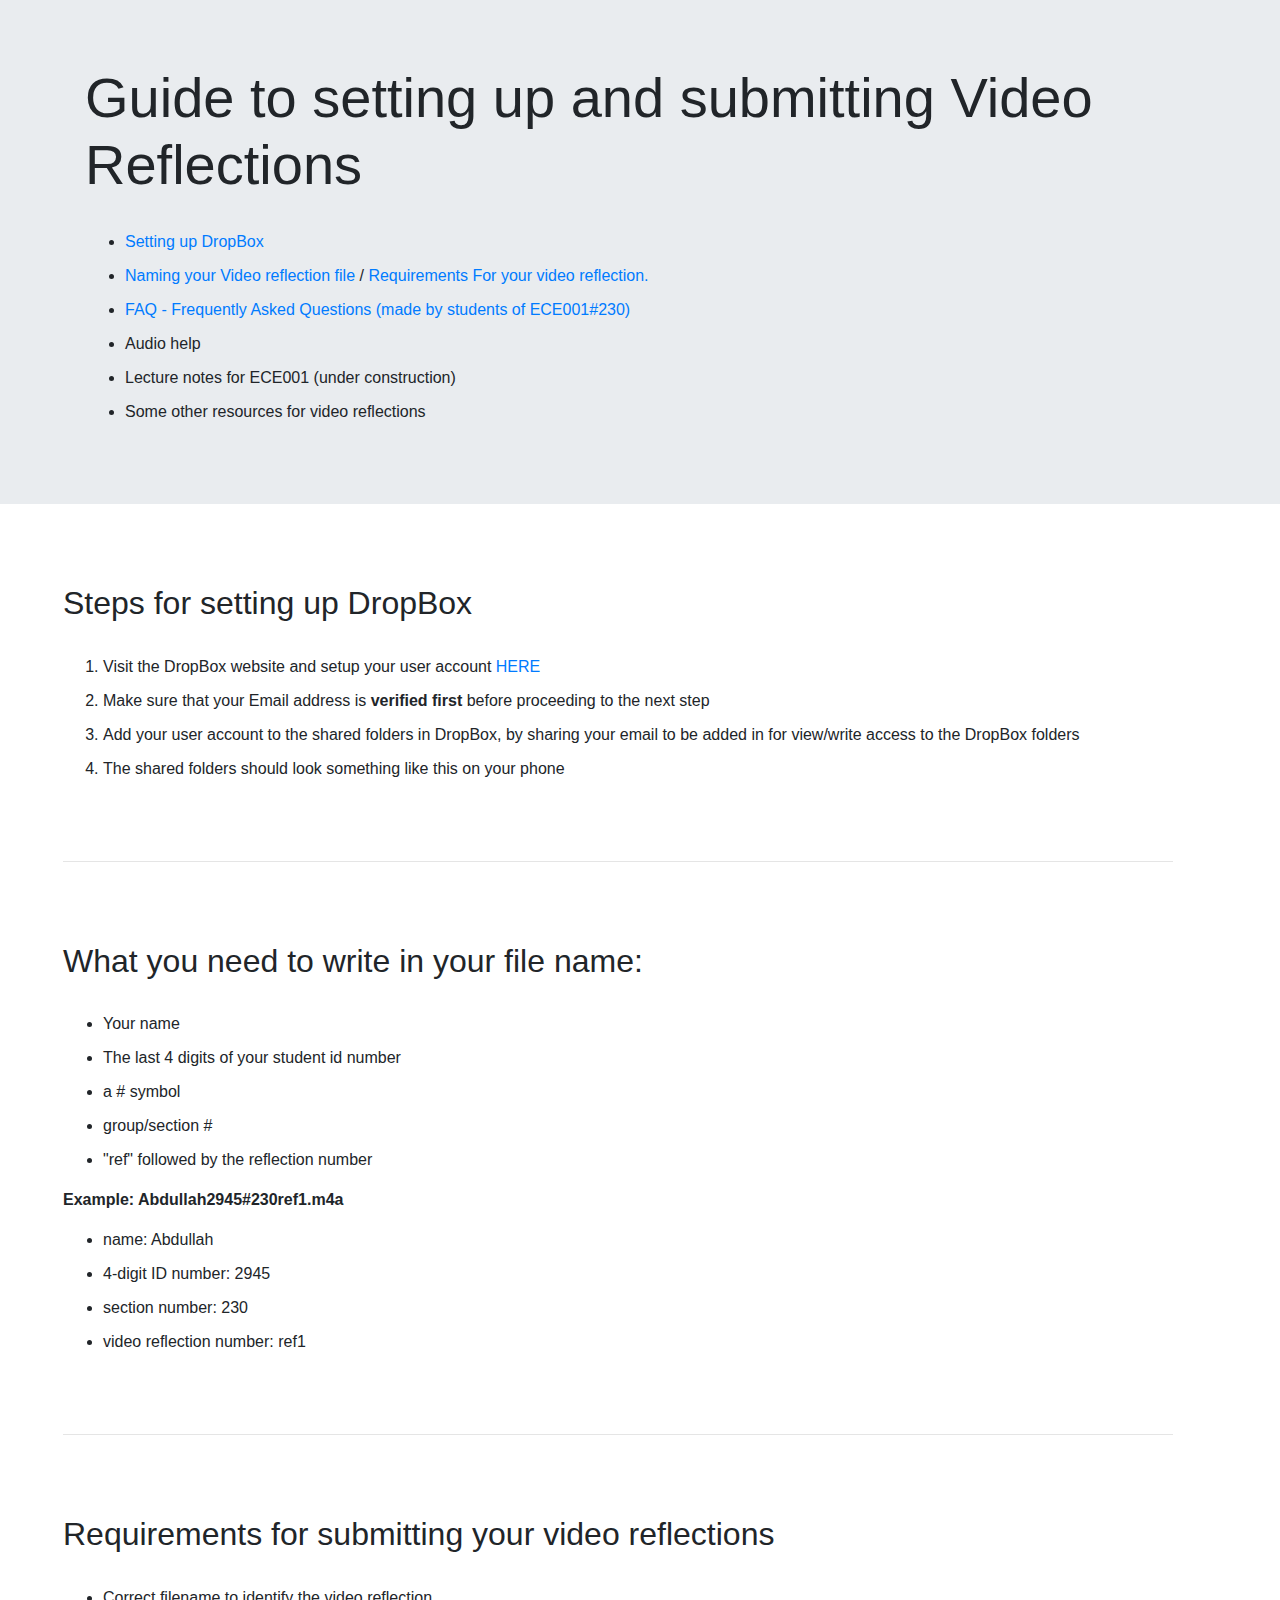
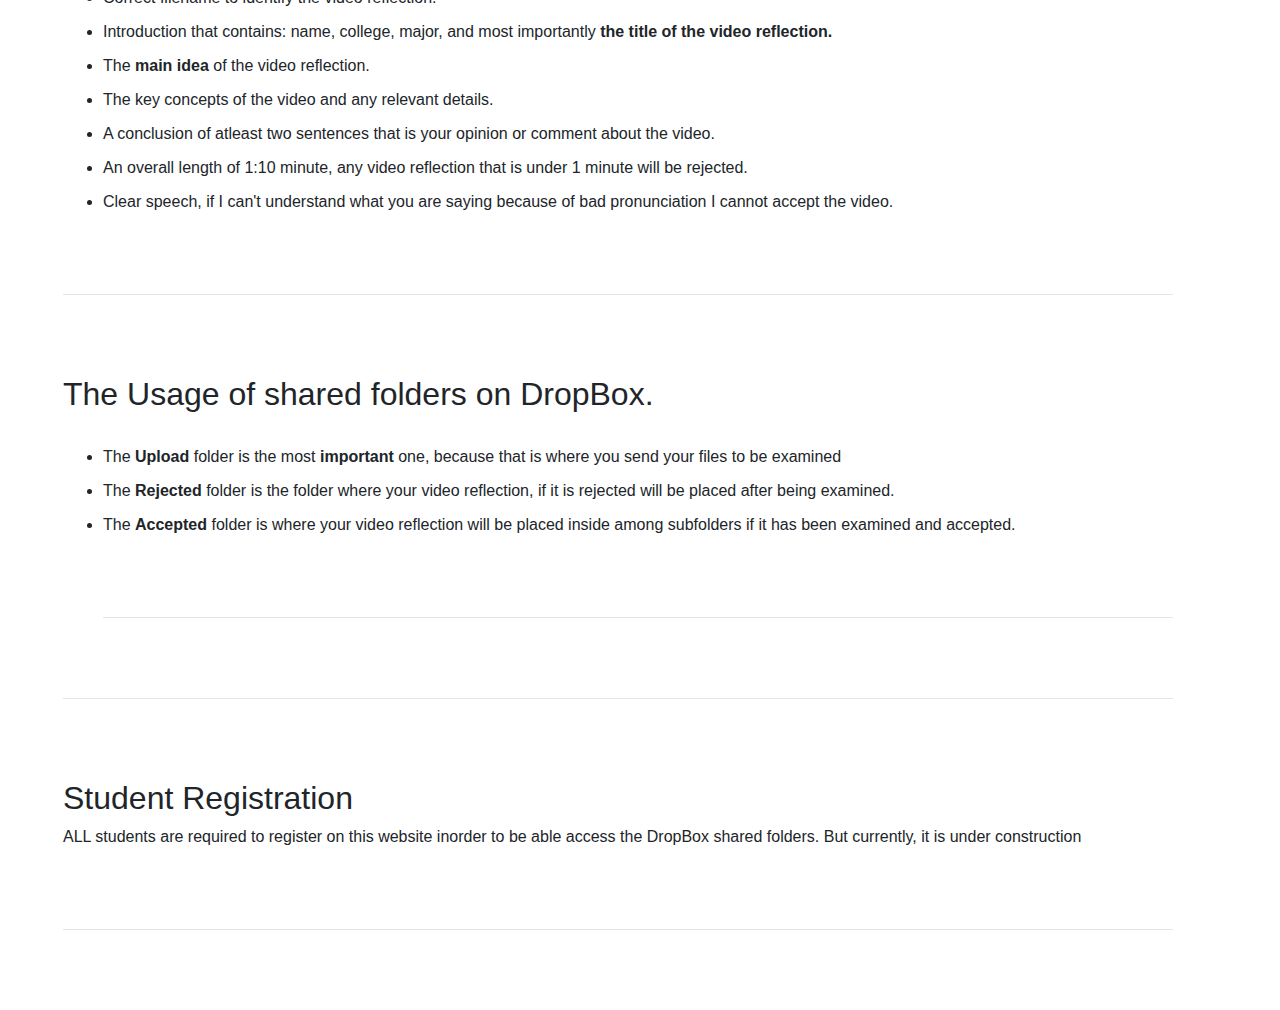
<file: index.html>
<!-- this will be a standard html/css/bootstrap website for the purposes of making -->
<!-- a guide to video reflections. -->
<!DOCTYPE html>
<html lang="en" dir="ltr">

<head>
  <meta charset="utf-8">
  <link rel="stylesheet" href="https://stackpath.bootstrapcdn.com/bootstrap/4.4.1/css/bootstrap.min.css" integrity="sha384-Vkoo8x4CGsO3+Hhxv8T/Q5PaXtkKtu6ug5TOeNV6gBiFeWPGFN9MuhOf23Q9Ifjh" crossorigin="anonymous">
  <link rel="stylesheet" href="styles.css">

  <script src="https://code.jquery.com/jquery-3.2.1.slim.min.js" integrity="sha384-KJ3o2DKtIkvYIK3UENzmM7KCkRr/rE9/Qpg6aAZGJwFDMVNA/GpGFF93hXpG5KkN" crossorigin="anonymous"></script>
  <script src="https://cdnjs.cloudflare.com/ajax/libs/popper.js/1.12.9/umd/popper.min.js" integrity="sha384-ApNbgh9B+Y1QKtv3Rn7W3mgPxhU9K/ScQsAP7hUibX39j7fakFPskvXusvfa0b4Q" crossorigin="anonymous"></script>
  <script src="https://maxcdn.bootstrapcdn.com/bootstrap/4.0.0/js/bootstrap.min.js" integrity="sha384-JZR6Spejh4U02d8jOt6vLEHfe/JQGiRRSQQxSfFWpi1MquVdAyjUar5+76PVCmYl" crossorigin="anonymous"></script>
  <title>Video Reflections</title>
</head>

<body>
  <div class="jumbotron jumbotron-fluid">
    <div class="container">
      <h1 class="display-4"><span class="title">Guide to setting up and submitting Video Reflections</span></h1>
      <ul>
        <li><a href="#Setup">Setting up DropBox</a></li>
        <li><a href="#Filename">Naming your Video reflection file</a> / <a href="#Requirements">Requirements For your video reflection.</a></li>
        <li><a href="ECE001VideoReflectionsFAQ.html">FAQ - Frequently Asked Questions (made by students of ECE001#230)</a></li>
        <li>Audio help</li>
        <li>Lecture notes for ECE001 (under construction)</li>
        <li>Some other resources for video reflections</li>
      </ul>
    </div>
  </div>
  <div class="container ml-lg-5 ml-md-5 ml-sm-3">


    <h2 id='Setup' style="margin-top: 5rem;">Steps for setting up DropBox</h2>
    <ol>
      <li>Visit the DropBox website and setup your user account
        <a href="http://www.dropbox.com">HERE</a></li>
      <li>Make sure that your Email address is <b>verified first</b> before proceeding to the next step</li>
      <li>Add your user account to the shared folders in DropBox, by sharing your email to be added in for view/write access to the DropBox folders </li>
      <li>The shared folders should look something like this on your phone</li>
    </ol>

    <hr>

    <h2 id='Filename'>What you need to write in your file name:</h2>

    <ul>
      <li>Your name</li>
      <li>The last 4 digits of your student id number</li>
      <li>a # symbol</li>
      <li>group/section #</li>
      <li>"ref" followed by the reflection number</li>
    </ul>


    <p><b>Example: Abdullah2945#230ref1.m4a</b></p>

    <ul style="margin-top:0px;">
      <li>name: Abdullah</li>
      <li>4-digit ID number: 2945</li>
      <li>section number: 230</li>
      <li>video reflection number: ref1</li>
    </ul>
    <hr>
    <h2 id='Requirements'>Requirements for submitting your video reflections</h2>
    <ul>
      <li>Correct filename to identify the video reflection.</li>
      <li>Introduction that contains: name, college, major, and most importantly <b>the title of the video reflection.</b></li>
      <li>The <b>main idea</b> of the video reflection.</li>
      <li>The key concepts of the video and any relevant details.</li>
      <li>A conclusion of atleast two sentences that is your opinion or comment about the video.</li>
      <li>An overall length of 1:10 minute, any video reflection that is under 1 minute will be rejected.</li>
      <li>Clear speech, if I can't understand what you are saying because of bad pronunciation I cannot accept the video.</li>
    </ul>
    <hr>
    <h2>The Usage of shared folders on DropBox.</h2>

    <ul>
      <li>The <b>Upload</b> folder is the most <b>important</b> one, because that is where you send your files to be examined</li>
      <li>The <b>Rejected</b> folder is the folder where your video reflection, if it is rejected will be placed after being examined.</li>
      <li>The <b>Accepted</b> folder is where your video reflection will be placed inside among subfolders if it has been examined and accepted.</li>
      <hr>
    </ul>


      <hr>
      <h2>Student Registration</h2>
      <p>ALL students are required to register on this website inorder to be able access the DropBox shared folders.
      But currently, it is under construction</p>
      <hr>
  </div>



</body>

</html>
</file>
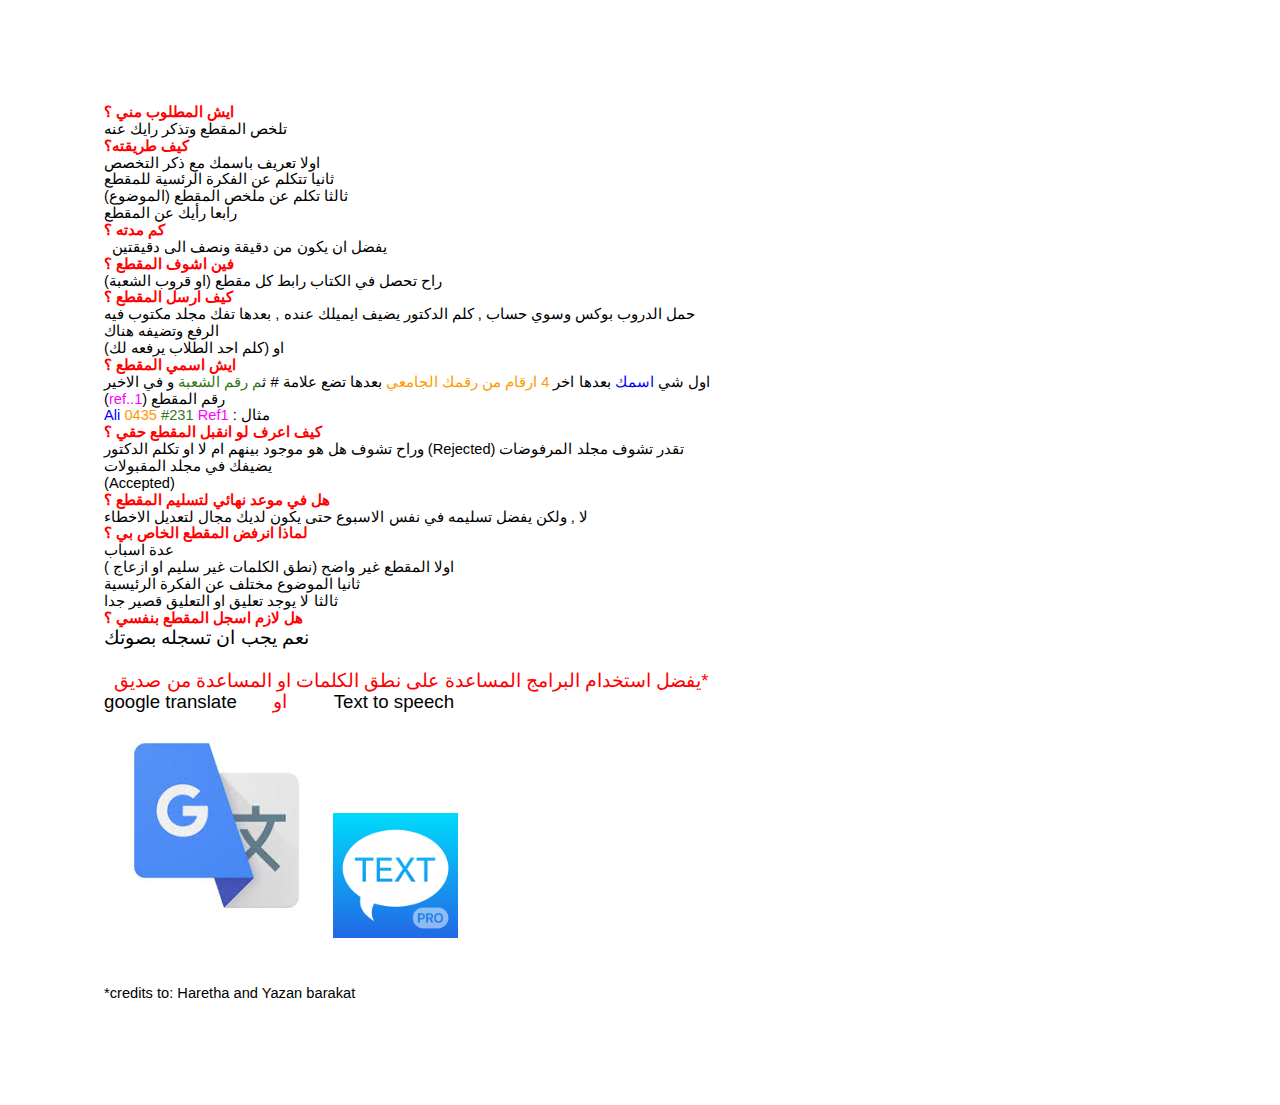
<file: ECE001VideoReflectionsFAQ.html>
<html>

<head>
  <meta content="text/html; charset=UTF-8" http-equiv="content-type">
  <style type="text/css">
    ol {
      margin: 0;
      padding: 0
    }

    table td,
    table th {
      padding: 0
    }

    .c0 {
      color: #ff0000;
      font-weight: 700;
      text-decoration: none;
      vertical-align: baseline;
      font-size: 11pt;
      font-family: "Arial";
      font-style: normal
    }

    .c1 {
      color: #000000;
      font-weight: 400;
      text-decoration: none;
      vertical-align: baseline;
      font-size: 11pt;
      font-family: "Arial";
      font-style: normal
    }

    .c6 {
      padding-top: 0pt;
      padding-bottom: 0pt;
      line-height: 1.15;
      orphans: 2;
      widows: 2;
      text-align: justify
    }

    .c11 {
      font-weight: 400;
      text-decoration: none;
      vertical-align: baseline;
      font-size: 11pt;
      font-family: "Arial";
      font-style: normal
    }

    .c2 {
      padding-top: 0pt;
      padding-bottom: 0pt;
      line-height: 1.15;
      orphans: 2;
      widows: 2;
      text-align: left
    }

    .c13 {
      color: #000000;
      font-weight: 400;
      text-decoration: none;
      vertical-align: baseline;
      font-family: "Arial";
      font-style: normal
    }

    .c12 {
      background-color: #ffffff;
      max-width: 468pt;
      padding: 72pt 72pt 72pt 72pt
    }

    .c5 {
      color: #38761d
    }

    .c3 {
      font-size: 14pt
    }

    .c4 {
      height: 11pt
    }

    .c8 {
      color: #ff0000
    }

    .c7 {
      color: #0000ff
    }

    .c10 {
      color: #ff9900
    }

    .c9 {
      color: #ff00ff
    }

    .title {
      padding-top: 0pt;
      color: #000000;
      font-size: 26pt;
      padding-bottom: 3pt;
      font-family: "Arial";
      line-height: 1.15;
      page-break-after: avoid;
      orphans: 2;
      widows: 2;
      text-align: left
    }

    .subtitle {
      padding-top: 0pt;
      color: #666666;
      font-size: 15pt;
      padding-bottom: 16pt;
      font-family: "Arial";
      line-height: 1.15;
      page-break-after: avoid;
      orphans: 2;
      widows: 2;
      text-align: left
    }

    li {
      color: #000000;
      font-size: 11pt;
      font-family: "Arial"
    }

    p {
      margin: 0;
      color: #000000;
      font-size: 11pt;
      font-family: "Arial"
    }

    h1 {
      padding-top: 20pt;
      color: #000000;
      font-size: 20pt;
      padding-bottom: 6pt;
      font-family: "Arial";
      line-height: 1.15;
      page-break-after: avoid;
      orphans: 2;
      widows: 2;
      text-align: left
    }

    h2 {
      padding-top: 18pt;
      color: #000000;
      font-size: 16pt;
      padding-bottom: 6pt;
      font-family: "Arial";
      line-height: 1.15;
      page-break-after: avoid;
      orphans: 2;
      widows: 2;
      text-align: left
    }

    h3 {
      padding-top: 16pt;
      color: #434343;
      font-size: 14pt;
      padding-bottom: 4pt;
      font-family: "Arial";
      line-height: 1.15;
      page-break-after: avoid;
      orphans: 2;
      widows: 2;
      text-align: left
    }

    h4 {
      padding-top: 14pt;
      color: #666666;
      font-size: 12pt;
      padding-bottom: 4pt;
      font-family: "Arial";
      line-height: 1.15;
      page-break-after: avoid;
      orphans: 2;
      widows: 2;
      text-align: left
    }

    h5 {
      padding-top: 12pt;
      color: #666666;
      font-size: 11pt;
      padding-bottom: 4pt;
      font-family: "Arial";
      line-height: 1.15;
      page-break-after: avoid;
      orphans: 2;
      widows: 2;
      text-align: left
    }

    h6 {
      padding-top: 12pt;
      color: #666666;
      font-size: 11pt;
      padding-bottom: 4pt;
      font-family: "Arial";
      line-height: 1.15;
      page-break-after: avoid;
      font-style: italic;
      orphans: 2;
      widows: 2;
      text-align: left
    }
  </style>
</head>

<body class="c12">
  <p class="c2" dir="rtl"><span class="c0">&#1575;&#1610;&#1588; &#1575;&#1604;&#1605;&#1591;&#1604;&#1608;&#1576; &#1605;&#1606;&#1610; &#1567;</span></p>
  <p class="c2" dir="rtl"><span class="c1">&#1578;&#1604;&#1582;&#1589; &#1575;&#1604;&#1605;&#1602;&#1591;&#1593; &#1608;&#1578;&#1584;&#1603;&#1585; &#1585;&#1575;&#1610;&#1603; &#1593;&#1606;&#1607;</span></p>
  <p class="c2" dir="rtl"><span class="c0">&#1603;&#1610;&#1601; &#1591;&#1585;&#1610;&#1602;&#1578;&#1607;&#1567;</span></p>
  <p class="c2" dir="rtl"><span>&#1575;&#1608;&#1604;&#1575; &#1578;&#1593;&#1585;&#1610;&#1601; &#1576;&#1575;&#1587;&#1605;&#1603; &#1605;&#1593; &#1584;&#1603;&#1585; &#1575;&#1604;&#1578;&#1582;&#1589;&#1589;
      <br>&#1579;&#1575;&#1606;&#1610;&#1575; &#1578;&#1578;&#1603;&#1604;&#1605; &#1593;&#1606; &#1575;&#1604;&#1601;&#1603;&#1585;&#1577; &#1575;&#1604;&#1585;&#1574;&#1587;&#1610;&#1577; &#1604;&#1604;&#1605;&#1602;&#1591;&#1593;
      <br>&#1579;&#1575;&#1604;&#1579;&#1575; &#1578;&#1603;&#1604;&#1605; &#1593;&#1606; &#1605;&#1604;&#1582;&#1589; &#1575;&#1604;&#1605;&#1602;&#1591;&#1593;
      (&#1575;&#1604;&#1605;&#1608;&#1590;&#1608;&#1593;)<br>&#1585;&#1575;&#1576;&#1593;&#1575; &#1585;&#1571;&#1610;&#1603; &#1593;&#1606; &#1575;&#1604;&#1605;&#1602;&#1591;&#1593; </span></p>
  <p class="c2" dir="rtl"><span class="c0">&#1603;&#1605; &#1605;&#1583;&#1578;&#1607; &#1567;</span></p>
  <p class="c2" dir="rtl"><span>&#1610;&#1601;&#1590;&#1604; &#1575;&#1606; &#1610;&#1603;&#1608;&#1606; &#1605;&#1606; &#1583;&#1602;&#1610;&#1602;&#1577; &#1608;&#1606;&#1589;&#1601; &#1575;&#1604;&#1609;
      &#1583;&#1602;&#1610;&#1602;&#1578;&#1610;&#1606; &nbsp;</span></p>
  <p class="c2" dir="rtl"><span class="c0">&#1601;&#1610;&#1606; &#1575;&#1588;&#1608;&#1601; &#1575;&#1604;&#1605;&#1602;&#1591;&#1593; &#1567; </span></p>
  <p class="c2" dir="rtl"><span class="c1">&#1585;&#1575;&#1581; &#1578;&#1581;&#1589;&#1604; &#1601;&#1610; &#1575;&#1604;&#1603;&#1578;&#1575;&#1576; &#1585;&#1575;&#1576;&#1591; &#1603;&#1604; &#1605;&#1602;&#1591;&#1593; (&#1575;&#1608;
      &#1602;&#1585;&#1608;&#1576; &#1575;&#1604;&#1588;&#1593;&#1576;&#1577;)</span></p>
  <p class="c2" dir="rtl"><span class="c0">&#1603;&#1610;&#1601; &#1575;&#1585;&#1587;&#1604; &#1575;&#1604;&#1605;&#1602;&#1591;&#1593; &#1567;</span></p>
  <p class="c2" dir="rtl"><span class="c1">&#1581;&#1605;&#1604; &#1575;&#1604;&#1583;&#1585;&#1608;&#1576; &#1576;&#1608;&#1603;&#1587; &#1608;&#1587;&#1608;&#1610; &#1581;&#1587;&#1575;&#1576; , &#1603;&#1604;&#1605;
      &#1575;&#1604;&#1583;&#1603;&#1578;&#1608;&#1585; &#1610;&#1590;&#1610;&#1601; &#1575;&#1610;&#1605;&#1610;&#1604;&#1603; &#1593;&#1606;&#1583;&#1607; , &#1576;&#1593;&#1583;&#1607;&#1575; &#1578;&#1601;&#1603; &#1605;&#1580;&#1604;&#1583;
      &#1605;&#1603;&#1578;&#1608;&#1576; &#1601;&#1610;&#1607; &#1575;&#1604;&#1585;&#1601;&#1593; &#1608;&#1578;&#1590;&#1610;&#1601;&#1607; &#1607;&#1606;&#1575;&#1603;</span></p>
  <p class="c2" dir="rtl"><span class="c1">&#1575;&#1608; (&#1603;&#1604;&#1605; &#1575;&#1581;&#1583; &#1575;&#1604;&#1591;&#1604;&#1575;&#1576; &#1610;&#1585;&#1601;&#1593;&#1607; &#1604;&#1603;)</span></p>
  <p class="c2" dir="rtl"><span class="c0">&#1575;&#1610;&#1588; &#1575;&#1587;&#1605;&#1610; &#1575;&#1604;&#1605;&#1602;&#1591;&#1593; &#1567;</span></p>
  <p class="c2" dir="rtl"><span>&#1575;&#1608;&#1604; &#1588;&#1610; </span><span class="c7">&#1575;&#1587;&#1605;&#1603; </span><span>&#1576;&#1593;&#1583;&#1607;&#1575; &#1575;&#1582;&#1585; </span><span class="c10">4
      &#1575;&#1585;&#1602;&#1575;&#1605;</span><span>&nbsp;</span><span class="c10">&#1605;&#1606; &#1585;&#1602;&#1605;&#1603; &#1575;&#1604;&#1580;&#1575;&#1605;&#1593;&#1610;</span><span>&nbsp;&#1576;&#1593;&#1583;&#1607;&#1575;
      &#1578;&#1590;&#1593; &#1593;&#1604;&#1575;&#1605;&#1577; # &#1579;</span><span class="c5">&#1605; &#1585;&#1602;&#1605; &#1575;&#1604;&#1588;&#1593;&#1576;&#1577;</span><span>&nbsp;&#1608; &#1601;&#1610;
      &#1575;&#1604;&#1575;&#1582;&#1610;&#1585; &#1585;&#1602;&#1605; &#1575;&#1604;&#1605;&#1602;&#1591;&#1593; (</span><span class="c9">ref..1</span><span>)<br>&#1605;&#1579;&#1575;&#1604; : </span><span class="c7">Ali </span><span
      class="c10">0435 </span><span class="c5">#231</span><span>&nbsp;</span><span class="c11 c9">Ref1</span></p>
  <p class="c2" dir="rtl"><span class="c0">&#1603;&#1610;&#1601; &#1575;&#1593;&#1585;&#1601; &#1604;&#1608; &#1575;&#1606;&#1602;&#1576;&#1604; &#1575;&#1604;&#1605;&#1602;&#1591;&#1593; &#1581;&#1602;&#1610; &#1567;</span></p>
  <p class="c2" dir="rtl"><span class="c1">&#1578;&#1602;&#1583;&#1585; &#1578;&#1588;&#1608;&#1601; &#1605;&#1580;&#1604;&#1583; &#1575;&#1604;&#1605;&#1585;&#1601;&#1608;&#1590;&#1575;&#1578; (Rejected) &#1608;&#1585;&#1575;&#1581;
      &#1578;&#1588;&#1608;&#1601; &#1607;&#1604; &#1607;&#1608; &#1605;&#1608;&#1580;&#1608;&#1583; &#1576;&#1610;&#1606;&#1607;&#1605; &#1575;&#1605; &#1604;&#1575; &#1575;&#1608; &#1578;&#1603;&#1604;&#1605;
      &#1575;&#1604;&#1583;&#1603;&#1578;&#1608;&#1585; &#1610;&#1590;&#1610;&#1601;&#1603; &#1601;&#1610; &#1605;&#1580;&#1604;&#1583; &#1575;&#1604;&#1605;&#1602;&#1576;&#1608;&#1604;&#1575;&#1578;<br>(Accepted)</span></p>
  <p class="c2" dir="rtl"><span class="c0">&#1607;&#1604; &#1601;&#1610; &#1605;&#1608;&#1593;&#1583; &#1606;&#1607;&#1575;&#1574;&#1610; &#1604;&#1578;&#1587;&#1604;&#1610;&#1605; &#1575;&#1604;&#1605;&#1602;&#1591;&#1593; &#1567;</span></p>
  <p class="c2" dir="rtl"><span class="c1">&#1604;&#1575; , &#1608;&#1604;&#1603;&#1606; &#1610;&#1601;&#1590;&#1604; &#1578;&#1587;&#1604;&#1610;&#1605;&#1607; &#1601;&#1610; &#1606;&#1601;&#1587; &#1575;&#1604;&#1575;&#1587;&#1576;&#1608;&#1593;
      &#1581;&#1578;&#1609; &#1610;&#1603;&#1608;&#1606; &#1604;&#1583;&#1610;&#1603; &#1605;&#1580;&#1575;&#1604; &#1604;&#1578;&#1593;&#1583;&#1610;&#1604; &#1575;&#1604;&#1575;&#1582;&#1591;&#1575;&#1569;</span></p>
  <p class="c2" dir="rtl"><span class="c0">&#1604;&#1605;&#1575;&#1584;&#1575; &#1575;&#1606;&#1585;&#1601;&#1590; &#1575;&#1604;&#1605;&#1602;&#1591;&#1593; &#1575;&#1604;&#1582;&#1575;&#1589; &#1576;&#1610; &#1567;</span></p>
  <p class="c2" dir="rtl"><span>&#1593;&#1583;&#1577; &#1575;&#1587;&#1576;&#1575;&#1576; <br>&#1575;&#1608;&#1604;&#1575; &#1575;&#1604;&#1605;&#1602;&#1591;&#1593; &#1594;&#1610;&#1585; &#1608;&#1575;&#1590;&#1581; (&#1606;&#1591;&#1602;
      &#1575;&#1604;&#1603;&#1604;&#1605;&#1575;&#1578; &#1594;&#1610;&#1585; &#1587;&#1604;&#1610;&#1605; &#1575;&#1608; &#1575;&#1586;&#1593;&#1575;&#1580; )<br>&#1579;&#1575;&#1606;&#1610;&#1575; &#1575;&#1604;&#1605;&#1608;&#1590;&#1608;&#1593;
      &#1605;&#1582;&#1578;&#1604;&#1601; &#1593;&#1606; &#1575;&#1604;&#1601;&#1603;&#1585;&#1577; &#1575;&#1604;&#1585;&#1574;&#1610;&#1587;&#1610;&#1577; <br>&#1579;&#1575;&#1604;&#1579;&#1575; &#1604;&#1575; &#1610;&#1608;&#1580;&#1583;
      &#1578;&#1593;&#1604;&#1610;&#1602; &#1575;&#1608; &#1575;&#1604;&#1578;&#1593;&#1604;&#1610;&#1602; &#1602;&#1589;&#1610;&#1585; &#1580;&#1583;&#1575; </span></p>
  <p class="c2" dir="rtl"><span class="c0">&#1607;&#1604; &#1604;&#1575;&#1586;&#1605; &#1575;&#1587;&#1580;&#1604; &#1575;&#1604;&#1605;&#1602;&#1591;&#1593; &#1576;&#1606;&#1601;&#1587;&#1610; &#1567;</span></p>
  <p class="c2" dir="rtl"><span class="c3">&#1606;&#1593;&#1605; &#1610;&#1580;&#1576; &#1575;&#1606; &#1578;&#1587;&#1580;&#1604;&#1607; &#1576;&#1589;&#1608;&#1578;&#1603; <br><br></span><span class="c3 c8">*&#1610;&#1601;&#1590;&#1604;
      &#1575;&#1587;&#1578;&#1582;&#1583;&#1575;&#1605; &#1575;&#1604;&#1576;&#1585;&#1575;&#1605;&#1580; &#1575;&#1604;&#1605;&#1587;&#1575;&#1593;&#1583;&#1577; &#1593;&#1604;&#1609; &#1606;&#1591;&#1602;
      &#1575;&#1604;&#1603;&#1604;&#1605;&#1575;&#1578; &#1575;&#1608; &#1575;&#1604;&#1605;&#1587;&#1575;&#1593;&#1583;&#1577; &#1605;&#1606; &#1589;&#1583;&#1610;&#1602; &nbsp; <br> &nbsp; &nbsp; &nbsp;</span><span class="c3">Text to
      speech</span><span class="c3 c8">&nbsp; &nbsp; &nbsp; &nbsp; &nbsp;&#1575;&#1608; &nbsp; &nbsp; &nbsp; </span><span class="c3 c13">google translate</span></p>


      <img src="images/image1.png" alt="">

    <img src="images/image2.png" alt="" style="width:20%;">
  <p class="c2 c4" dir="rtl"><span class="c1"></span></p>
  <p class="c2 c4" dir="rtl"><span class="c1"></span></p>
  <p class="c2 c4" dir="rtl"><span class="c1"></span></p>

  <p>*credits to: Haretha and Yazan barakat</p>
</body>

</html>
</file>
<file: styles.css>
li {
  margin: 10px 0;
}

hr {
  margin-top:5rem;
  margin-bottom:5rem;
}

ul {
  margin-top:2rem;
}

ol {
  margin-top:2rem;
}

@media only screen and (max-width: 600px) {
  .title {
    font-size: 6rem;
  }
}

@media only screen and (max-width: 600px) {
  p {
    font-size: 2rem;
  }
}

@media only screen and (max-width: 600px) {
  li {
    font-size: 2rem;
  }
}
@media only screen and (max-width: 600px) {
  h2 {
    font-size: 4rem;
  }
}


/* Tablet sizes i'm guesssing */
@media only screen and (min-width: 601px) and (max-width: 991px) {
  .title {
    font-size: 6rem;
  }
}

@media only screen and (min-width: 601px) and (max-width: 991px) {
  h2 {
    font-size: 4rem;
  }
}

@media only screen and (min-width: 601px) and (max-width: 991px) {
  li {
    font-size: 2rem;
  }
}
</file>
